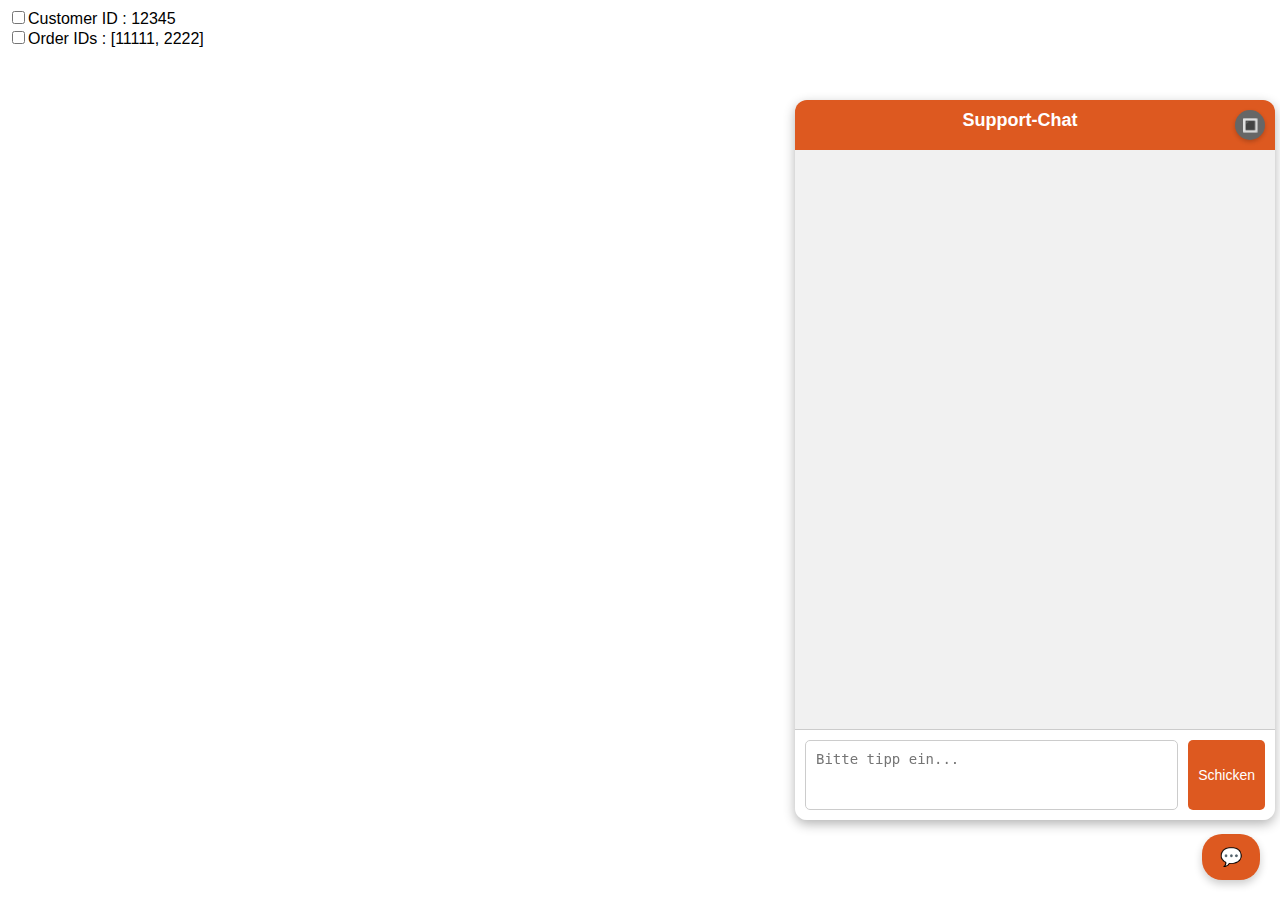
<file: client/index.html>
<!DOCTYPE html>
<html lang="en">
<head>
  <meta charset="UTF-8">
  <meta name="viewport" content="width=device-width, initial-scale=1.0">
  <title>Ventano Chat</title>
  <link href="./style.css" rel="stylesheet"/>
  <script src="https://cdn.socket.io/4.0.1/socket.io.min.js"></script>
</head>
<body>
  <div>
    <input type="checkbox" id="customerID"/><label>Customer ID : 12345</label><br/>
  </div>
  <div>
    <input type="checkbox" id="orderIDs"/><label>Order IDs : [11111, 2222]</label>
  </div>
  <script>
    let chatMessages;
    let chatInput;
    let isBotTyping = false;
    let typingInterval;
    let typingDots = 0;
    let typingMessage;
    let chatHistories = [];
    let customerID = null;
    let orderIDs = null;

    document.addEventListener("DOMContentLoaded", function () {

      // Chat Button
      const chatButton = document.createElement("div");
      chatButton.innerText = "💬";
      chatButton.style.cssText = `
        position: fixed;
        bottom: 20px;
        right: 20px;
        background: rgb(221, 89, 32);
        color: white;
        padding: 12px 18px;
        font-size: 18px;
        border-radius: 20px;
        cursor: pointer;
        box-shadow: 0 4px 8px rgba(0, 0, 0, 0.2);
        transition: all 0.3s ease;
      `;
      document.body.appendChild(chatButton);
      
      // Chat Container
      const chatContainer = document.createElement("div");
      chatContainer.classList.add("chat-container");
      document.body.appendChild(chatContainer);
      
      // Chat Header
      const chatHeader = document.createElement("div");
      chatHeader.classList.add("chat-header");
      chatHeader.innerHTML = "Support-Chat";
      chatContainer.appendChild(chatHeader);
      
      // Maximize Button
      const maximizeButton = document.createElement("button");
      maximizeButton.innerText = "🔳";
      maximizeButton.classList.add("maximize-button");
      maximizeButton.style.cssText = `
        background: #666;
        color: white;
        border: none;
        border-radius: 50%;
        width: 30px;
        height: 30px;
        cursor: pointer;
        box-shadow: 0 2px 4px rgba(0, 0, 0, 0.2);
        margin-left: auto;
        float: right;
      `;
      chatHeader.appendChild(maximizeButton);
      
      // Maximize Logic
      let isMaximized = false;
      maximizeButton.addEventListener("click", () => {
        isMaximized = !isMaximized;
        if (isMaximized) {
          maximizeButton.innerText = "⛶";
          chatContainer.style.width = "100vw";
          chatContainer.style.height = "100vh";
          chatContainer.style.top = "0";
          chatContainer.style.left = "0";
        } else {
          maximizeButton.innerText = "🔳";
          
          // Reset to responsive behavior
          if (window.innerWidth >= 1024) {
            chatContainer.style.width = "30rem";
            chatContainer.style.height = "70vh";
          } else {
            chatContainer.style.width = "90vw";
            chatContainer.style.height = "80vh";
          }
        }

        chatContainer.style.top = isMaximized ? "0" : "auto";
        chatContainer.style.left = isMaximized ? "0" : "auto";
      });
      
      // Chat Messages
      chatMessages = document.createElement("div");
      chatMessages.classList.add("chat-messages");
      chatContainer.appendChild(chatMessages);
      
      // Typing Indicator
      typingMessage = document.createElement("div");
      typingMessage.classList.add("typing");
      typingMessage.innerText = "Der Bot tippt.";
      typingMessage.style.cssText = `
        display: none;
        margin-left: 10px;
        font-size: 9px;
      `;
      chatContainer.appendChild(typingMessage);
      
      // Chat Input Area
      const chatInputContainer = document.createElement("div");
      chatInputContainer.classList.add("chat-input-container");
      
      chatInput = document.createElement("textarea");
      chatInput.classList.add("chat-input");

      chatInput.addEventListener("input", () => {
          socket.emit("typing", { sid: currentUserSid, typing: chatInput.value.length > 0 });
      });

      chatInput.addEventListener("blur", () => {
          socket.emit("typing", { sid: currentUserSid, typing: false });
      });

      chatInput.placeholder = "Bitte tipp ein...";
      chatInput.rows = 3;
      
      const sendButton = document.createElement("button");
      sendButton.classList.add("send-button");
      sendButton.innerText = "Schicken";
      
      chatInputContainer.appendChild(chatInput);
      chatInputContainer.appendChild(sendButton);
      chatContainer.appendChild(chatInputContainer);
      
      function sendMessage() {
        if (chatInput.value.trim() && !isBotTyping) {
          const userText = chatInput.value.trim();
          
          chatInput.value = "";
          chatInput.disabled = false;
          sendButton.disabled = false;

          sendMessageThread(userText);
        }
      }
      
      sendButton.addEventListener("click", sendMessage);
      chatInput.addEventListener("keydown", function (e) {
        if (e.key === 'Enter' && !e.shiftKey) {
          e.preventDefault();
          sendMessage();
        }
      });
      
      // Toggle Chat
      let chatOpen = false;
      function toggleChat() {
        chatOpen = !chatOpen;
        chatContainer.style.display = chatOpen ? "flex" : "none";
        
        setTimeout(() => {
          chatContainer.style.opacity = chatOpen ? "1" : "0";
          chatContainer.style.transform = chatOpen ? "scale(1)" : "scale(0.8)";
        }, 50);
      }
      toggleChat();
      
      chatButton.addEventListener("click", toggleChat);
    });

    // Typing Animation
    function startTyping() {
        typingMessage.style.display = "block";
        typingDots = 0;
        typingInterval = setInterval(() => {
          typingDots = (typingDots + 1) % 4;
          typingMessage.innerText = "Der Bot tippt..." 
        }, 200);
    }

    function stopTyping() {
        clearInterval(typingInterval);
        typingMessage.style.display = "none";
    }

    // socket.io
    // const socket = io("http://127.0.0.1:8000");
    const socket = io("http://217.154.69.192");

    let currentUserSid = null;

    // Listen for the event from the server to set the sid
    socket.on('set_sid', (data) => {
        currentUserSid = data.sid;
        console.log("Current user sid:", currentUserSid);
        socket.emit('join', { room: currentUserSid });
    });
    
    socket.on('message', (data) => {
      const senderSid = data.sid;
      
      if (senderSid === currentUserSid) {
          // Append user message
          const userMessage = document.createElement("div");
          userMessage.classList.add("user-message");
          userMessage.innerHTML = `<div>${data.message}</div>`;
          chatMessages.appendChild(userMessage);
          chatMessages.scrollTop = chatMessages.scrollHeight;

          chatHistories.push({role: "user", message: data.message});

          if(!data.bot) {
            startTyping();
          }
      } else {
          const botMessage = document.createElement("div");
          botMessage.classList.add("bot-message");
          
          botMessage.innerHTML = `<div>${data.message.replace("\r\n", "<br/>").replace("\n", "<br/>")}</div>`;
          chatMessages.appendChild(botMessage);
          chatMessages.scrollTop = chatMessages.scrollHeight;

          chatHistories.push({role: "bot", message: data.message});

          stopTyping();
          isBotTyping = false;
      }
    });

    socket.on("typingstatus", (data) => {
        console.log(data.typing);
        if (data.typing) {
            startTyping();
        } else {
            stopTyping();
        }
    });

    function sendMessageThread(message) {
      console.log(chatHistories);
      socket.emit('message', { room: currentUserSid, message: message, chatHistories, customerID, orderIDs });
    }

    document.getElementById("customerID").addEventListener('click', (e) => {
      const value = e.target.checked;
      if(value) {
        customerID = "12345";
      } else {
        customerID = null;
      }
    });

    document.getElementById("orderIDs").addEventListener('click', (e) => {
      const value = e.target.checked;
      if(value) {
        orderIDs = ["11111","2222"];
      } else {
        orderIDs = null;
      }
    });

  </script>
</body>
</html>
</file>
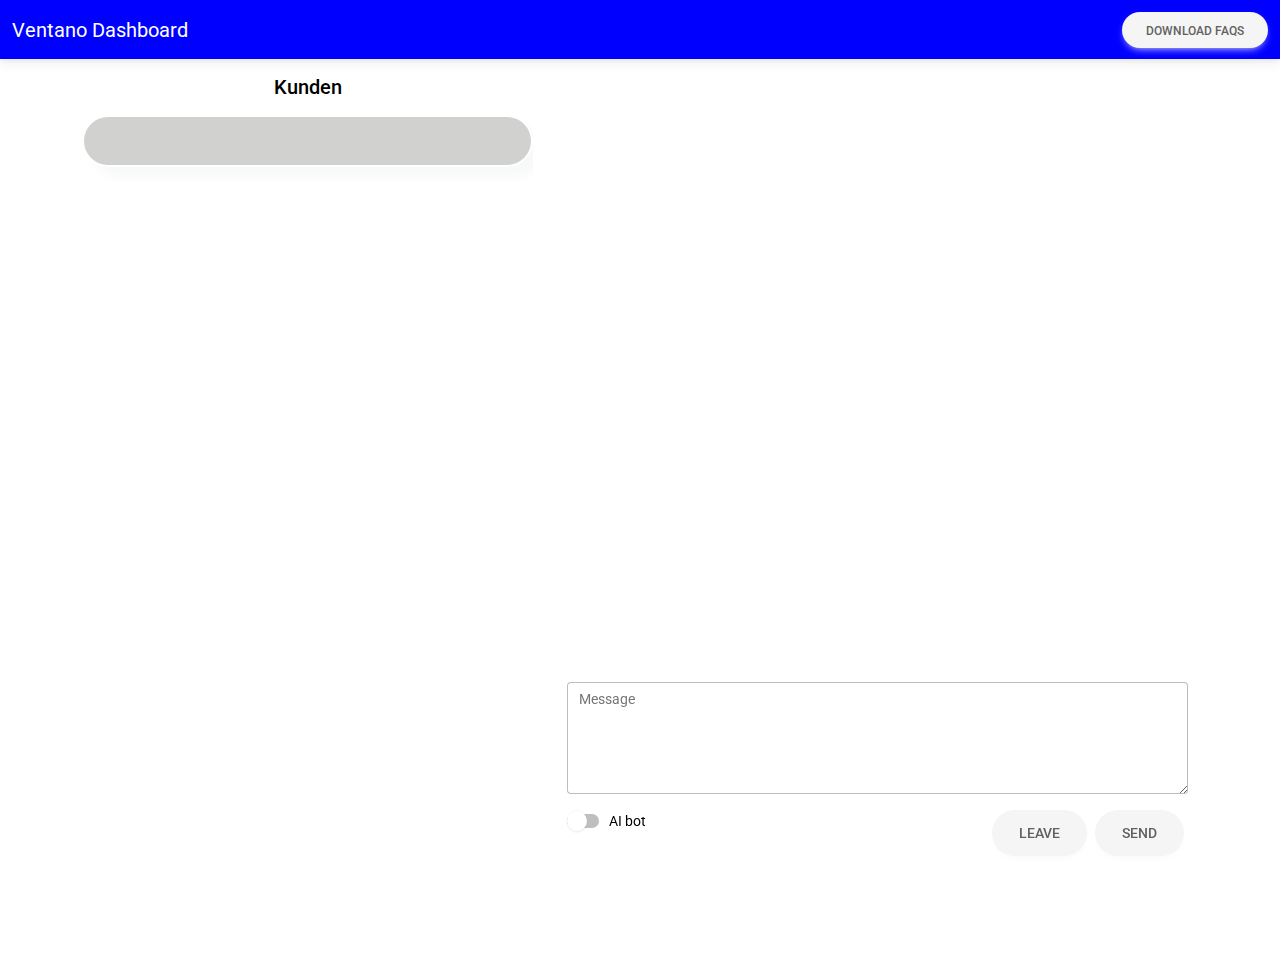
<file: client/staff.html>
<!DOCTYPE html>
<html lang="en">
<head>
  <meta charset="UTF-8">
  <meta name="viewport" content="width=device-width, initial-scale=1.0">
  <title>Ventano Chat Dashboard</title>
  <link
    href="https://cdnjs.cloudflare.com/ajax/libs/font-awesome/6.0.0/css/all.min.css"
    rel="stylesheet"
  />
  <link
    href="https://fonts.googleapis.com/css?family=Roboto:300,400,500,700&display=swap"
    rel="stylesheet"
  />
  <link
    href="./mdb.min.css"
    rel="stylesheet"
  />
  <link rel="stylesheet" href="./chat.css">
  <script src="https://cdn.socket.io/4.0.1/socket.io.min.js"></script>
</head>
<body>
  <nav class="navbar navbar-expand-lg navbar-dark bg-blue">
    <div class="container-fluid">
      <a class="navbar-brand" href="#">Ventano Dashboard</a>
      <button class="btn btn-light btn-rounded" onclick="download()">Download FAQs</button>
    </div>
  </nav>

  <section class="gradient-custom">
    <div class="container">
      <div class="row">
        <div class="col-md-6 col-lg-5 col-xl-5 mb-4 mb-md-0">
          <h5 class="font-weight-bold my-3 text-center text-black">Kunden</h5>
          <div class="customer-box">
            <div class="card mask-custom">
              <div class="card-body">
                <ul class="list-unstyled mb-0" id="customerList">
                  
                </ul>
              </div>
            </div>
          </div>
        </div>

        <div class="col-md-6 col-lg-7 col-xl-7">
          <!-- Chat Box (right board) -->
          <div class="chat-box">
            <ul class="list-unstyled text-black" id="messagesList">
              
            </ul>
          </div>

          <div class="input-box">
            <div data-mdb-input-init class="form-outline form-black mb-3">
                <textarea class="form-control" id="textArea" rows="4"></textarea>
                <label class="form-label" for="textAreaExample3">Message</label>
            </div>
            <button type="button" data-mdb-button-init data-mdb-ripple-init class="btn btn-light btn-lg btn-rounded float-end mx-1" onclick="sendMessage()">Send</button>
            <button type="button" data-mdb-button-init data-mdb-ripple-init class="btn btn-light btn-lg btn-rounded float-end mx-1" onclick="ignore()">Leave</button>
            <div class="form-check form-switch text-black">
              <input class="form-check-input" type="checkbox" role="switch" id="aimessage"/>
              <label class="form-check-label" for="flexSwitchCheckDefault">AI bot</label>
            </div>
          </div>
        </div>
      </div>
    </div>
  </section>

  <script type="text/javascript">
    const customerItems = document.querySelectorAll('.list-unstyled li');

    customerItems.forEach(item => {
        item.addEventListener('click', () => {
            // Remove selection from other customers
            customerItems.forEach(i => i.classList.remove('selected'));
            item.classList.add('selected');
        });
    });

    // socket.io
    // const socket = io("http://127.0.0.1:8000");
    const socket = io("http://217.154.69.192");

    // Join room 12345
    socket.emit('join', { room: 'admin' });

    let currentUserSid = null;
    let roomid = null;

    // Listen for the event from the server to set the sid
    socket.on('set_sid', (data) => {
        currentUserSid = data.sid;
        console.log("Current user sid:", currentUserSid);
    });

    // Listen for incoming messages
    socket.on('message', (data) => {
        const message = data.message;
        const senderSid = data.sid;

        console.log(senderSid);
        
        if (senderSid === currentUserSid || senderSid == "bot") {
            appendMessage(message);
        } else {
            appendOtherMessage(message);
        }
    });

    let messageInput = document.getElementById("textArea");

    messageInput.addEventListener("input", () => {
        socket.emit("typing", { sid: currentUserSid, typing: messageInput.value.length > 0 });
    });

    messageInput.addEventListener("blur", () => {
        socket.emit("typing", { sid: currentUserSid, typing: false });
    });

    // Send message
    function sendMessage() {
        const message = document.getElementById("textArea").value.trim();
        if (message !== "") {
            if(roomid != "") {
              const aimessage = document.getElementById("aimessage");
              aimessage.checked = false;
              socket.emit('message', { room: roomid, message: message });
              socket.emit('bot', { room: roomid });
            }
            document.getElementById("textArea").value = ''; 
        } else {
            console.log("Please enter a message before sending.");
        }
    }

    function ignore() {
        if(roomid != "") {
          socket.emit('ignore', { room: roomid });
          document.getElementById("textArea").value = '';
          const messagesList = document.getElementById("messagesList");
          messagesList.innerHTML = "";
          roomid = "";
        }
    }

    // Function to append message to the chat
    function appendMessage(message) {
      const messagesList = document.getElementById("messagesList");
      const chatBox = document.querySelector(".chat-box");
      const messageItem = document.createElement("li");
      messageItem.classList.add("d-flex", "justify-content-between", "mb-4");

      const messageCard = document.createElement("div");
      messageCard.classList.add("card", "mask-custom", "w-100");

      const cardHeader = document.createElement("div");
      cardHeader.classList.add("card-header", "d-flex", "justify-content-between", "p-3");
      cardHeader.innerHTML = `<p class="fw-bold mb-0">User</p><p class="text-light small mb-0"><i class="far fa-clock"></i></p>`;

      const cardBody = document.createElement("div");
      cardBody.classList.add("card-body", "text-black");
      
      cardBody.innerHTML = `<p class="mb-0" style="white-space: pre-wrap; word-wrap: break-word;">${message}</p>`;

      const cardIcon = document.createElement("img");
      cardIcon.classList.add("rounded-circle", "d-flex", "align-self-start", "ms-3", "shadow-1-strong");
      cardIcon.width = "60";
      cardIcon.src = "./img/user.png";

      messageCard.appendChild(cardBody);
      messageItem.appendChild(messageCard);
      messageItem.appendChild(cardIcon);

      messagesList.appendChild(messageItem);

      // Scroll to the bottom of the chat box
      chatBox.scrollTop = chatBox.scrollHeight;
    }

    function appendOtherMessage(message) {
      const messagesList = document.getElementById("messagesList");
      const chatBox = document.querySelector(".chat-box");
      const messageItem = document.createElement("li");
      messageItem.classList.add("d-flex", "justify-content-between", "mb-4");

      const messageCard = document.createElement("div");
      messageCard.classList.add("card", "mask-custom", "w-100");

      const cardHeader = document.createElement("div");
      cardHeader.classList.add("card-header", "d-flex", "justify-content-between", "p-3");
      cardHeader.innerHTML = `<p class="fw-bold mb-0">User</p><p class="text-light small mb-0"><i class="far fa-clock"></i></p>`;

      const cardBody = document.createElement("div");
      cardBody.classList.add("card-body", "text-black");
      
      cardBody.innerHTML = `<p class="mb-0" style="white-space: pre-wrap; word-wrap: break-word;">${message}</p>`;

      const cardIcon = document.createElement("img");
      cardIcon.classList.add("rounded-circle", "d-flex", "align-self-start", "me-3", "shadow-1-strong");
      cardIcon.width = "60";
      cardIcon.src = "./img/user.png";

      messageItem.appendChild(cardIcon);
      messageCard.appendChild(cardBody);

      messageItem.appendChild(messageCard);
      messagesList.appendChild(messageItem);

      // Scroll to the bottom of the chat box
      chatBox.scrollTop = chatBox.scrollHeight;
    }

    async function fetchCustomerList() {
        try {
            const response = await fetch('/questions');
            const data = await response.json();
            const customerList = document.getElementById('customerList');
            const selectedCustomerSid = document.querySelector('.list-unstyled li.selected')?.getAttribute('data-sid');

            customerList.innerHTML = ''; // Clear the current list

            data.forEach(customer => {
                const li = document.createElement('li');
                li.classList.add('p-2', 'border-bottom');
                li.style.borderBottom = '1px solid rgba(255,255,255,.3)';
                li.setAttribute('data-sid', customer.sid);
                li.innerHTML = `
                    <a href="#!" class="d-flex justify-content-between link-black">
                        <div class="d-flex flex-row">
                            <img src="./img/user.png" alt="avatar"
                                class="rounded-circle d-flex align-self-center me-3 shadow-1-strong" width="60">
                            <div class="pt-1">
                                <p class="fw-bold mb-0">${customer.sid.substr(0,6)}</p>
                                <p class="small text-black">${customer.question}</p>
                            </div>
                        </div>
                    </a>
                `;
                
                customerList.appendChild(li);

                if (customer.sid === selectedCustomerSid) {
                    li.classList.add('selected');
                }

                li.addEventListener('click', () => {
                    // Clear previous selection
                    const previousSelected = document.querySelector('.list-unstyled li.selected');
                    if (previousSelected) {
                        previousSelected.classList.remove('selected');
                    }

                    // Add the 'selected' class to the clicked item
                    li.classList.add('selected');
                    const selectedSid = li.getAttribute('data-sid');
                    console.log('Selected customer SID:', selectedSid);

                    // Emit 'visit' event
                    socket.emit('visit', { room: selectedSid });
                    fetchChats(selectedSid);
                    fetchBot(selectedSid);
                    roomid = selectedSid;
                });
            });
        } catch (error) {
            console.error('Error fetching customer list:', error);
        }
    }

    async function fetchChats(sid) {
        const url = "/chats";
        const data = { sid: sid };

        try {
            const response = await fetch(url, {
                method: "POST",
                headers: {
                    "Content-Type": "application/json"
                },
                body: JSON.stringify(data)
            });

            if (!response.ok) {
                throw new Error(`HTTP error! Status: ${response.status}`);
            }

            const result = await response.json();

            const messagesList = document.getElementById("messagesList");
            messagesList.innerHTML = "";
            result.forEach(row => {
              if(row["status"]) {
                appendMessage(row["text"]);
              } else {
                appendOtherMessage(row["text"]);
              }
            });
        } catch (error) {
            console.error("Error:", error);
        }
    }

    async function fetchBot(sid) {
        const url = "/bot";
        const data = { sid: sid };

        try {
            const response = await fetch(url, {
                method: "POST",
                headers: {
                    "Content-Type": "application/json"
                },
                body: JSON.stringify(data)
            });

            if (!response.ok) {
                throw new Error(`HTTP error! Status: ${response.status}`);
            }

            const result = await response.json();
            const aimessage = document.getElementById("aimessage");
            aimessage.checked = result["checked"];
            
        } catch (error) {
            console.error("Error:", error);
        }
    }

    // Set the interval to fetch the customer list every 5 seconds
    setInterval(fetchCustomerList, 1000);

    // Fetch the customer list when the page loads for the first time
    window.onload = fetchCustomerList;

    const chatInput = document.getElementById("textArea");
    chatInput.addEventListener("keydown", function (e) {
      if (e.key === 'Enter' && !e.shiftKey) {
        e.preventDefault();
        sendMessage();
      }
    });

    function download() {
      window.open("/download-faq", "_blank");
    }

    document.getElementById("aimessage").addEventListener("click", async (e) => {
        const url = "/botstatus";
        const data = { sid: roomid, checked: e.target.checked };
        console.log(data)

        try {
            const response = await fetch(url, {
                method: "POST",
                headers: {
                    "Content-Type": "application/json"
                },
                body: JSON.stringify(data)
            });

            if (!response.ok) {
                throw new Error(`HTTP error! Status: ${response.status}`);
            }

            const result = await response.json();
            
        } catch (error) {
            console.error("Error:", error);
        }
    });

  </script>

  <script type="text/javascript" src="./mdb.umd.min.js"></script>
</body>
</html>
</file>
<file: client/style.css>
body {
    font-family: "Open Sans Regular", sans-serif;
    font-size: 16px;
}

/* Chat Button */
.chat-button {
    position: fixed;
    bottom: 20px;
    right: 20px;
    background: rgb(221, 89, 32);
    color: white;
    padding: 12px 16px;
    font-size: 18px;
    border-radius: 50%;
    cursor: pointer;
    box-shadow: 0 4px 8px rgba(0, 0, 0, 0.2);
    transition: all 0.3s ease;
}

/* Chat Container */
.chat-container {
    position: fixed;
    bottom: 80px;
    right: 20px;
    background: #f1f1f1;
    border-radius: 12px;
    box-shadow: 0 4px 12px rgba(0, 0, 0, 0.3);
    overflow: hidden;
    display: none;
    flex-direction: column;
    transform: scale(0.8);
    opacity: 0;
    transition: all 0.3s ease;
}

.chat-container.open {
    display: flex;
    opacity: 1;
    transform: scale(1);
}

/* Chat Header */
.chat-header {
    background: rgb(221, 89, 32);
    color: white;
    padding: 16px;
    text-align: center;
    font-size: 18px;
    font-weight: bold;
    cursor: pointer;
}

/* Messages */
.chat-messages {
    flex: 1;
    overflow-y: auto;
    padding: 12px;
    display: flex;
    flex-direction: column;
    gap: 8px;
}

/* User and Bot Messages */
.user-message, .bot-message {
    max-width: 75%;
    padding: 12px 16px;
    border-radius: 18px;
    font-size: 14px;
    line-height: 1.4;
    position: relative;
    box-shadow: 0 2px 4px rgba(0, 0, 0, 0.1);
}

.user-message {
    align-self: flex-end;
    background: #ccc;
    color: black;
    border-bottom-right-radius: 5px;
}

.bot-message {
    align-self: flex-start;
    background: #ccc;
    color: black;
    border-bottom-left-radius: 5px;
}

/* Timestamp */
.timestamp {
    font-size: 12px;
    color: gray;
    display: block;
    text-align: right;
    margin-top: 4px;
}

/* Input Field */
.chat-input-container {
    display: flex;
    padding: 10px;
    background: white;
    border-top: 1px solid #ddd;
}

.chat-input {
    flex: 1;
    border: none;
    padding: 10px;
    font-size: 14px;
    border-radius: 6px;
    resize: none;
    border: 1px solid #333;
}

.chat-input:focus {
    outline: none;
    border: 1px solid rgb(134, 183, 254);
}

.send-button {
    padding: 12px;
    background: rgb(221, 89, 32);
    color: white;
    border: none;
    cursor: pointer;
    border-radius: 6px;
    margin-left: 8px;
    font-size: 14px;
}

.typing {
    margin-left: 10px; /* Adjust as needed */
}

.chat-header {
    padding: 10px;
    background: #dd5920;
    color: white;
    text-align: center;
    font-weight: bold;
  }

  .chat-messages {
    flex: 1;
    padding: 10px;
    overflow-y: auto;
    display: flex;
    flex-direction: column;
  }

  .chat-input-container {
    display: flex;
    padding: 10px;
    border-top: 1px solid #ccc;
  }

  .chat-input {
    flex: 1;
    padding: 10px;
    border: 1px solid #ccc;
    border-radius: 5px;
    resize: none;
  }

  .send-button {
    margin-left: 10px;
    padding: 10px;
    background: #dd5920;
    color: white;
    border: none;
    border-radius: 5px;
    cursor: pointer;
  }

  .typing {
    padding: 5px 10px;
    font-size: 12px;
    color: #666;
  }

  /* Responsive Styles */
  @media screen and (min-width: 600px) {
    .chat-container {
      width: 30rem;
      height: 80vh;
      bottom: 10px;
      right: 5px;
      margin-bottom: 70px;
    }
  }

  @media screen and (max-width: 600px) {
    .chat-container {
      width: 90vw;
      height: 80vh;
      bottom: 10px;
      right: 5px;
      margin-bottom: 75px;
    }
  }
</file>
<file: client/chat.css>
.gradient-custom {
    background: #fff;
    background: -webkit-linear-gradient(to bottom right, rgba(252, 203, 144, 1), rgba(213, 126, 235, 1));
    height: 100vh;
    font-size: 14px;
}

.mask-custom {
    background: rgba(24, 24, 16, .2);
    border-radius: 2em;
    backdrop-filter: blur(15px);
    border: 2px solid rgba(255, 255, 255, 0.05);
    background-clip: padding-box;
    box-shadow: 10px 10px 10px rgba(46, 54, 68, 0.03);
}

.customer-box {
    height: 80vh;
    overflow-y: auto;
}

.chat-box {
    height: 68vh;
    overflow-y: auto;
    padding: 10px;
}

.input-box {
    position: sticky;
    bottom: 0;
    padding: 10px;
    border-top: 1px solid rgba(255, 255, 255, 0.3);
}

.selected {
    background: rgba(255, 255, 255, 0.2);
    border-left: 5px solid #ffdd57;
    border-radius: 10px;
}

.bg-blue {
    background-color: blue;
}
</file>
